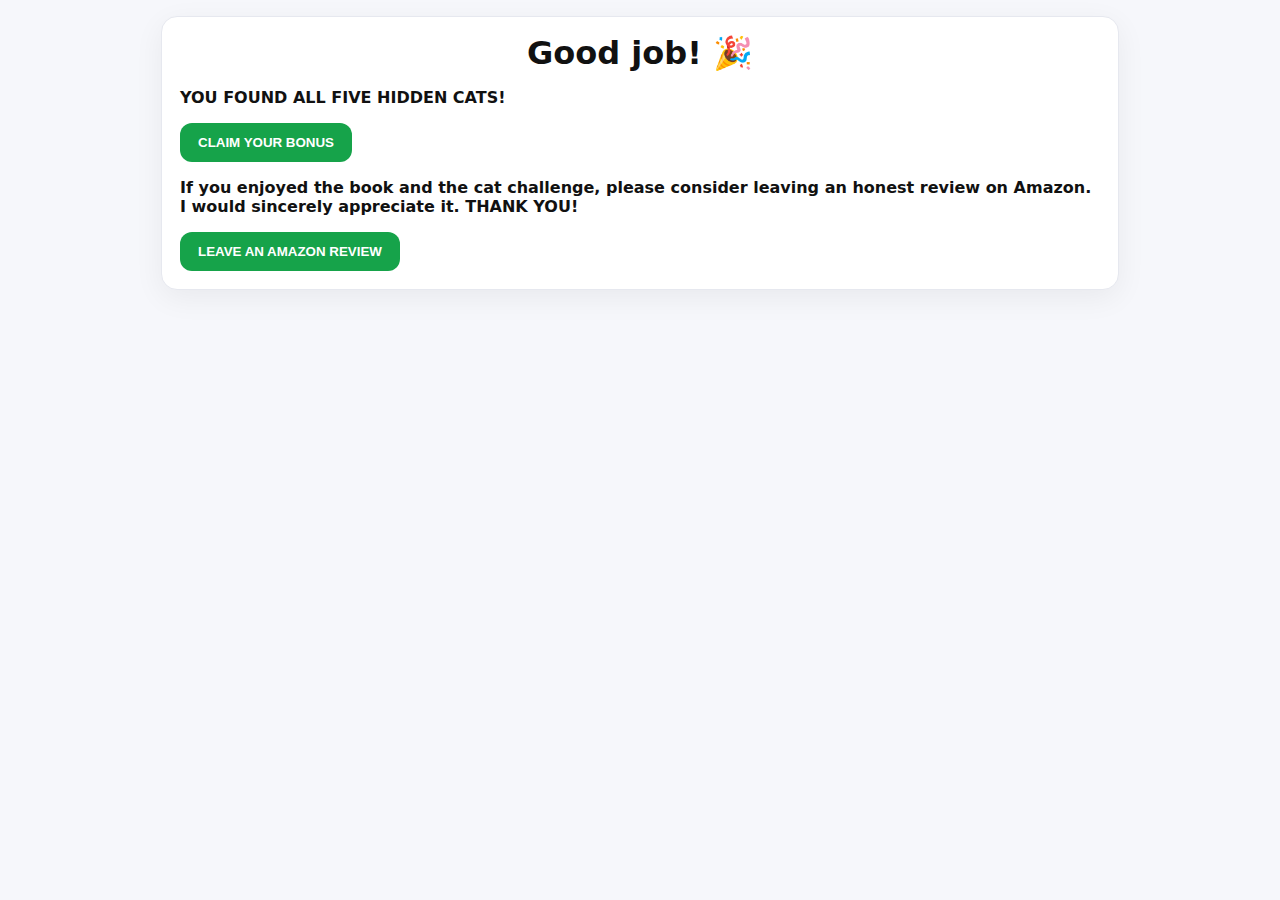
<file: correct.html>
<!doctype html>
<html lang="en">
<head>
  <meta charset="utf-8" />
  <meta name="viewport" content="width=device-width, initial-scale=1" />
  <title>Correct</title>
  <link rel="stylesheet" href="style.css" />
</head>
<body>
  <main class="box center">
    <h1 class="title">Good job! 🎉</h1>

    <p class="lead"><strong>YOU FOUND ALL FIVE HIDDEN CATS!</strong></p>

    <div class="stack">
      <button class="btn-blue" type="button" id="bonusBtn">
        CLAIM YOUR BONUS
      </button>
    </div>

    <p class="lead"><strong>
      If you enjoyed the book and the cat challenge, please consider leaving an honest review on Amazon.<br>
      I would sincerely appreciate it. THANK YOU!
    </strong></p>

    <div class="stack">
      <button class="btn-blue" type="button" id="reviewBtn">
        LEAVE AN AMAZON REVIEW
      </button>
    </div>
  </main>

  <!-- Definisci PRIMA il link -->
  <script>
    window.REVIEW_LINK = "AMAZON_REVIEW_LINK_HERE";

    document.getElementById('bonusBtn').addEventListener('click', () => {
      const link = document.createElement('a');
      link.href = "search-and-find-color.pdf";
      link.download = "search-and-find-color.pdf";
      document.body.appendChild(link);
      link.click();
      document.body.removeChild(link);
    });
  </script>

  <!-- Poi carica lo script globale -->
  <script src="script.js"></script>
</body>
</html>
</file>
<file: style.css>
:root{
  font-family: system-ui,-apple-system,Segoe UI,Roboto,Arial,sans-serif;
}

body{
  margin:0;
  padding:16px;
  background:#f6f7fb;
  color:#111;
  display:flex;
  justify-content:center;
}

.box{
  width:min(920px,100%);
  background:#fff;
  border:1px solid #e6e8ef;
  border-radius:16px;
  padding:18px;
  box-shadow:0 8px 30px rgba(0,0,0,.06);
}

.title{
  margin:0 0 14px;
  text-align:center;
  font-size:32px;
  line-height:1.15;
  font-weight:900;
}

.grid{
  display:grid;
  grid-template-columns:repeat(6,minmax(0,1fr));
  gap:10px;
}

.cell{
  border:1px solid #e9ebf2;
  border-radius:12px;
  padding:10px;
  background:#fafbff;
  display:flex;
  gap:10px;
  align-items:center;
  min-height:46px;
  cursor:pointer;
  user-select:none;
}

.cell input{
  width:18px;
  height:18px;
  accent-color:#111;
  flex:0 0 auto;
}

.cell span{
  font-size:14px;
  line-height:1.2;
  word-break:break-word;
}

.cell strong{ font-weight:800; }

.actions{
  display:flex;
  justify-content:center;
  align-items:center;
  margin-top:16px;
}

button{
  border:0;
  border-radius:12px;
  padding:12px 18px;
  font-weight:800;
  cursor:pointer;
  background:#16a34a;
  color:#fff;
  display:inline-flex;
  align-items:center;
  justify-content:center;
}

button:hover{ background:#15803d; }
button:active{ transform:translateY(1px); }

@media (max-width:620px){
  .grid{ grid-template-columns:repeat(3,minmax(0,1fr)); }
  button{ width:100%; }
}
</file>
